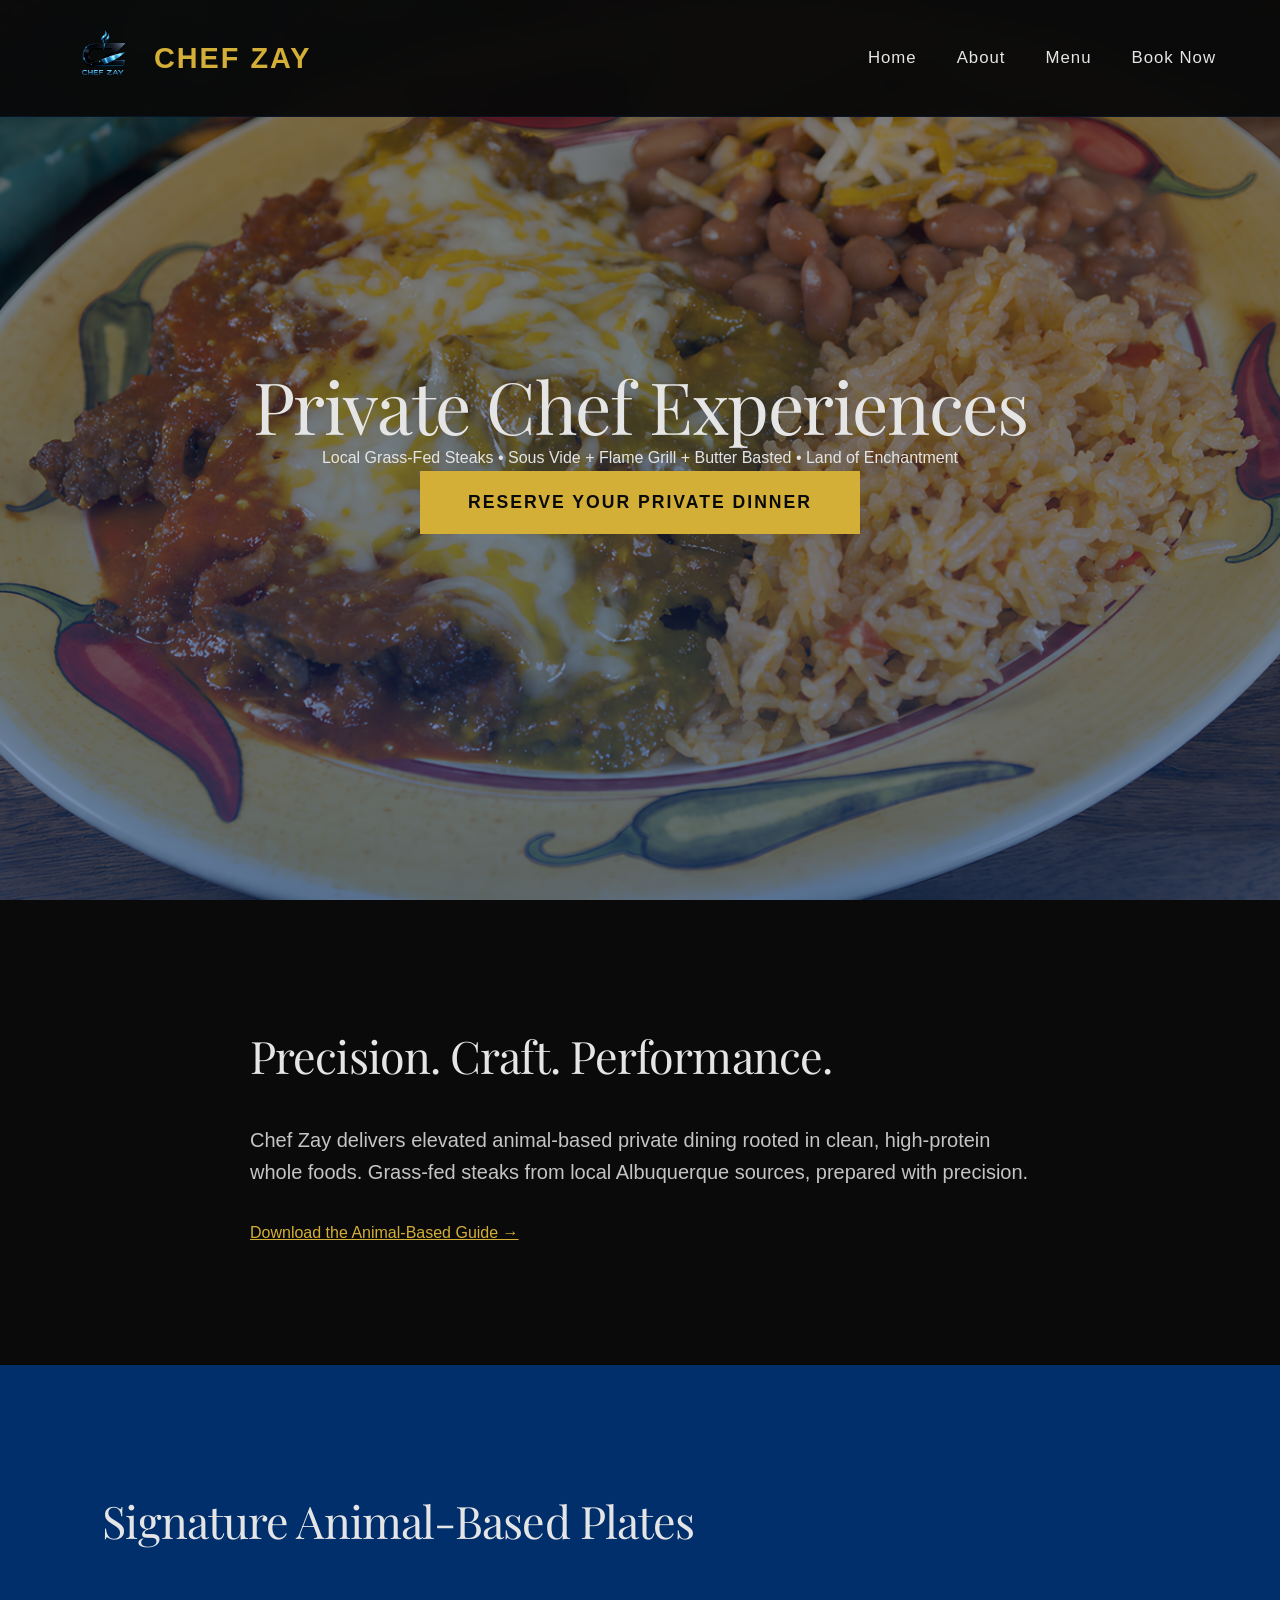
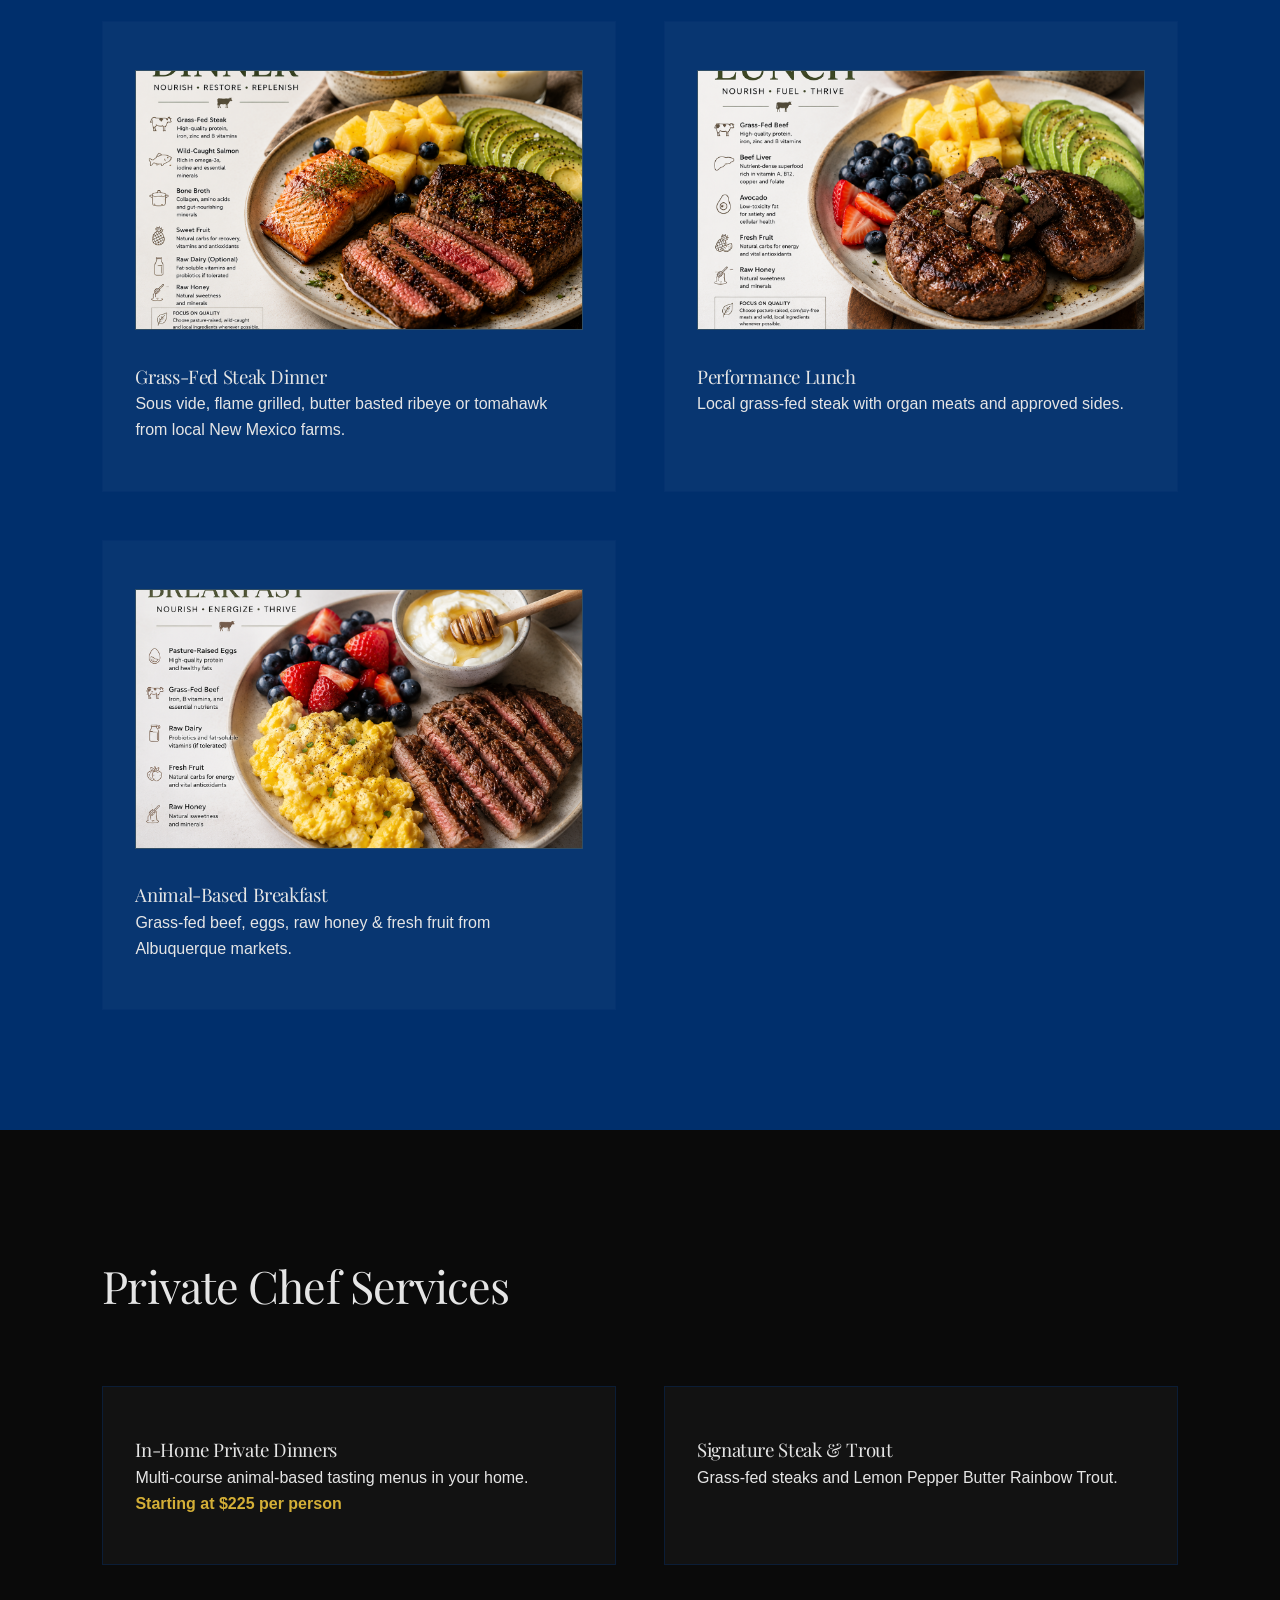
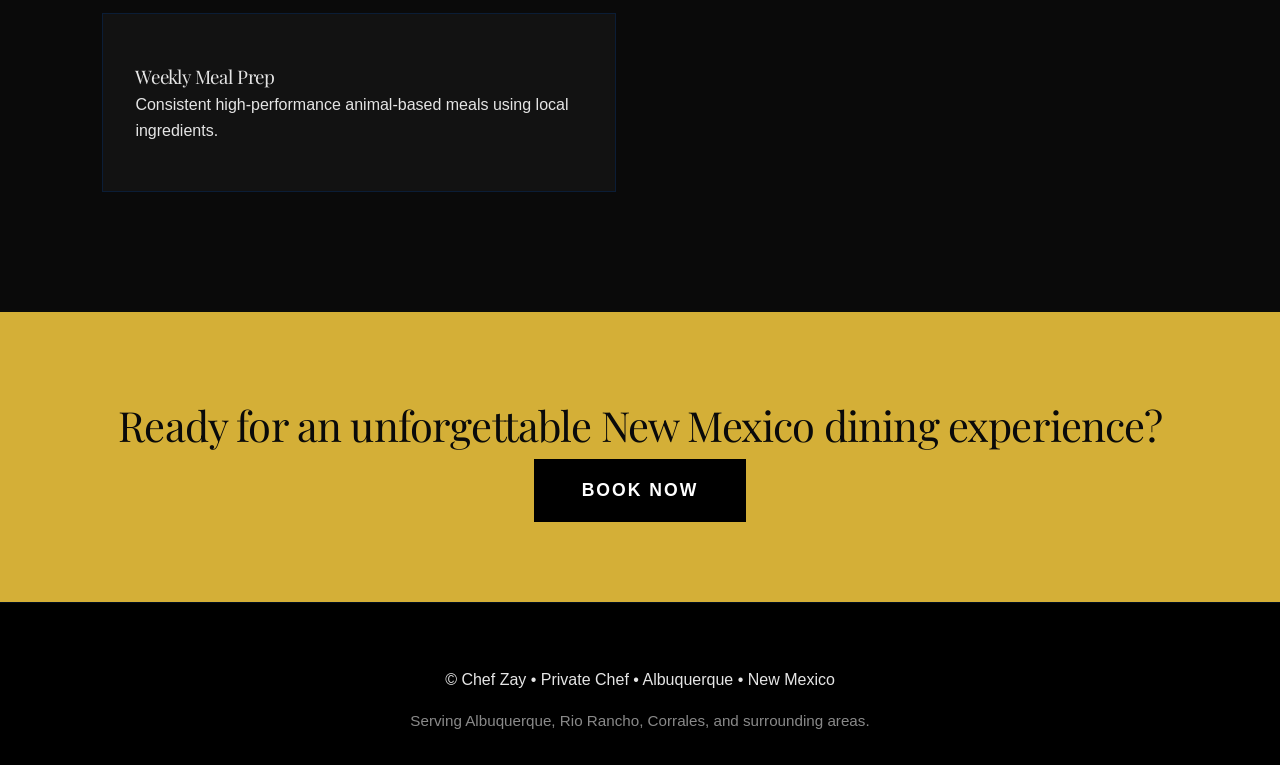
<file: index.html>
<!DOCTYPE html>
<html lang="en">
<head>
    <meta charset="UTF-8">
    <meta name="viewport" content="width=device-width, initial-scale=1.0">
    <meta name="description" content="Chef Zay - Albuquerque Private Chef. Local grass-fed steaks, animal-based performance dining in New Mexico.">
    <title>Chef Zay | Private Chef Albuquerque & New Mexico</title>
    <link rel="stylesheet" href="Style.css">
    <style>
        @import url('https://fonts.googleapis.com/css2?family=Playfair+Display:wght@400;700&family=Inter:wght@400;500;600&display=swap');
    </style>
</head>
<body>

    <nav class="navbar">
        <div class="logo">
            <img src="Chefzaylogo.PNG" alt="Chef Zay Logo" style="height: 78px; width: auto;">
            CHEF ZAY
        </div>
        <div class="nav-links">
            <a href="index.html">Home</a>
            <a href="about.html">About</a>
            <a href="menu.html">Menu</a>
            <a href="booking.html">Book Now</a>
        </div>
        <div class="hamburger">
            <span></span>
            <span></span>
            <span></span>
        </div>
    </nav>

    <div class="mobile-menu" id="mobileMenu">
        <a href="index.html">Home</a>
        <a href="about.html">About</a>
        <a href="menu.html">Menu</a>
        <a href="booking.html">Book Now</a>
    </div>

    <section class="hero" style="height: 100vh; background: linear-gradient(rgba(10,10,10,0.45), rgba(0,47,108,0.55)), url('New%20Mexico%20dinner%20ex1.PNG') center/cover no-repeat;">
        <div class="hero-content">
            <h1>Private Chef Experiences</h1>
            <p class="tagline">Local Grass-Fed Steaks • Sous Vide + Flame Grill + Butter Basted • Land of Enchantment</p>
            <a href="booking.html" class="cta-button">Reserve Your Private Dinner</a>
        </div>
    </section>

    <section class="section">
        <div class="text-center" style="max-width: 780px; margin: 0 auto;">
            <h2>Precision. Craft. Performance.</h2>
            <p style="font-size: 1.25rem; margin-top: 2rem; opacity: 0.85;">
                Chef Zay delivers elevated animal-based private dining rooted in clean, high-protein whole foods. 
                Grass-fed steaks from local Albuquerque sources, prepared with precision.
            </p>
            <a href="Animal Base Diet Blue Print.pdf" target="_blank" style="color: var(--gold); margin-top: 2rem; display: inline-block; text-decoration: underline;">Download the Animal-Based Guide →</a>
        </div>
    </section>

    <section class="section section-dark">
        <div class="text-center"><h2>Signature Animal-Based Plates</h2></div>
        <div class="services-grid">
            <div class="service-card">
                <img src="Animal%20Base%20Dinner%20ex.1.PNG" alt="Dinner" style="width:100%; height:260px; object-fit:cover; margin-bottom:1.5rem; border:1px solid rgba(212,175,55,0.2);">
                <h3>Grass-Fed Steak Dinner</h3>
                <p>Sous vide, flame grilled, butter basted ribeye or tomahawk from local New Mexico farms.</p>
            </div>
            <div class="service-card">
                <img src="Animal%20Base%20Lunch%20ex.1.PNG" alt="Lunch" style="width:100%; height:260px; object-fit:cover; margin-bottom:1.5rem; border:1px solid rgba(212,175,55,0.2);">
                <h3>Performance Lunch</h3>
                <p>Local grass-fed steak with organ meats and approved sides.</p>
            </div>
            <div class="service-card">
                <img src="Animal%20Base%20Breakfast%20ex.1.PNG" alt="Breakfast" style="width:100%; height:260px; object-fit:cover; margin-bottom:1.5rem; border:1px solid rgba(212,175,55,0.2);">
                <h3>Animal-Based Breakfast</h3>
                <p>Grass-fed beef, eggs, raw honey & fresh fruit from Albuquerque markets.</p>
            </div>
        </div>
    </section>

    <section class="section">
        <div class="text-center"><h2>Private Chef Services</h2></div>
        <div class="services-grid">
            <div class="service-card">
                <h3>In-Home Private Dinners</h3>
                <p>Multi-course animal-based tasting menus in your home.</p>
                <strong style="color:var(--gold);">Starting at $225 per person</strong>
            </div>
            <div class="service-card">
                <h3>Signature Steak & Trout</h3>
                <p>Grass-fed steaks and Lemon Pepper Butter Rainbow Trout.</p>
            </div>
            <div class="service-card">
                <h3>Weekly Meal Prep</h3>
                <p>Consistent high-performance animal-based meals using local ingredients.</p>
            </div>
        </div>
    </section>

    <section style="background:var(--gold); color:var(--vantablack); padding:5rem 8%; text-align:center;">
        <h2 style="font-size:2.6rem;">Ready for an unforgettable New Mexico dining experience?</h2>
        <a href="booking.html" class="cta-button" style="background:#000; color:white;">Book Now</a>
    </section>

    <footer>
        <p style="margin-bottom: 1rem;">© Chef Zay • Private Chef • Albuquerque • New Mexico</p>
        <p style="opacity: 0.6; font-size: 0.95rem;">Serving Albuquerque, Rio Rancho, Corrales, and surrounding areas.</p>
    </footer>

    <script>
        const hamburger = document.querySelector('.hamburger');
        const mobileMenu = document.getElementById('mobileMenu');
        hamburger.addEventListener('click', () => {
            mobileMenu.classList.toggle('active');
            hamburger.classList.toggle('active');
        });
    </script>
</body>
</html>
</file>
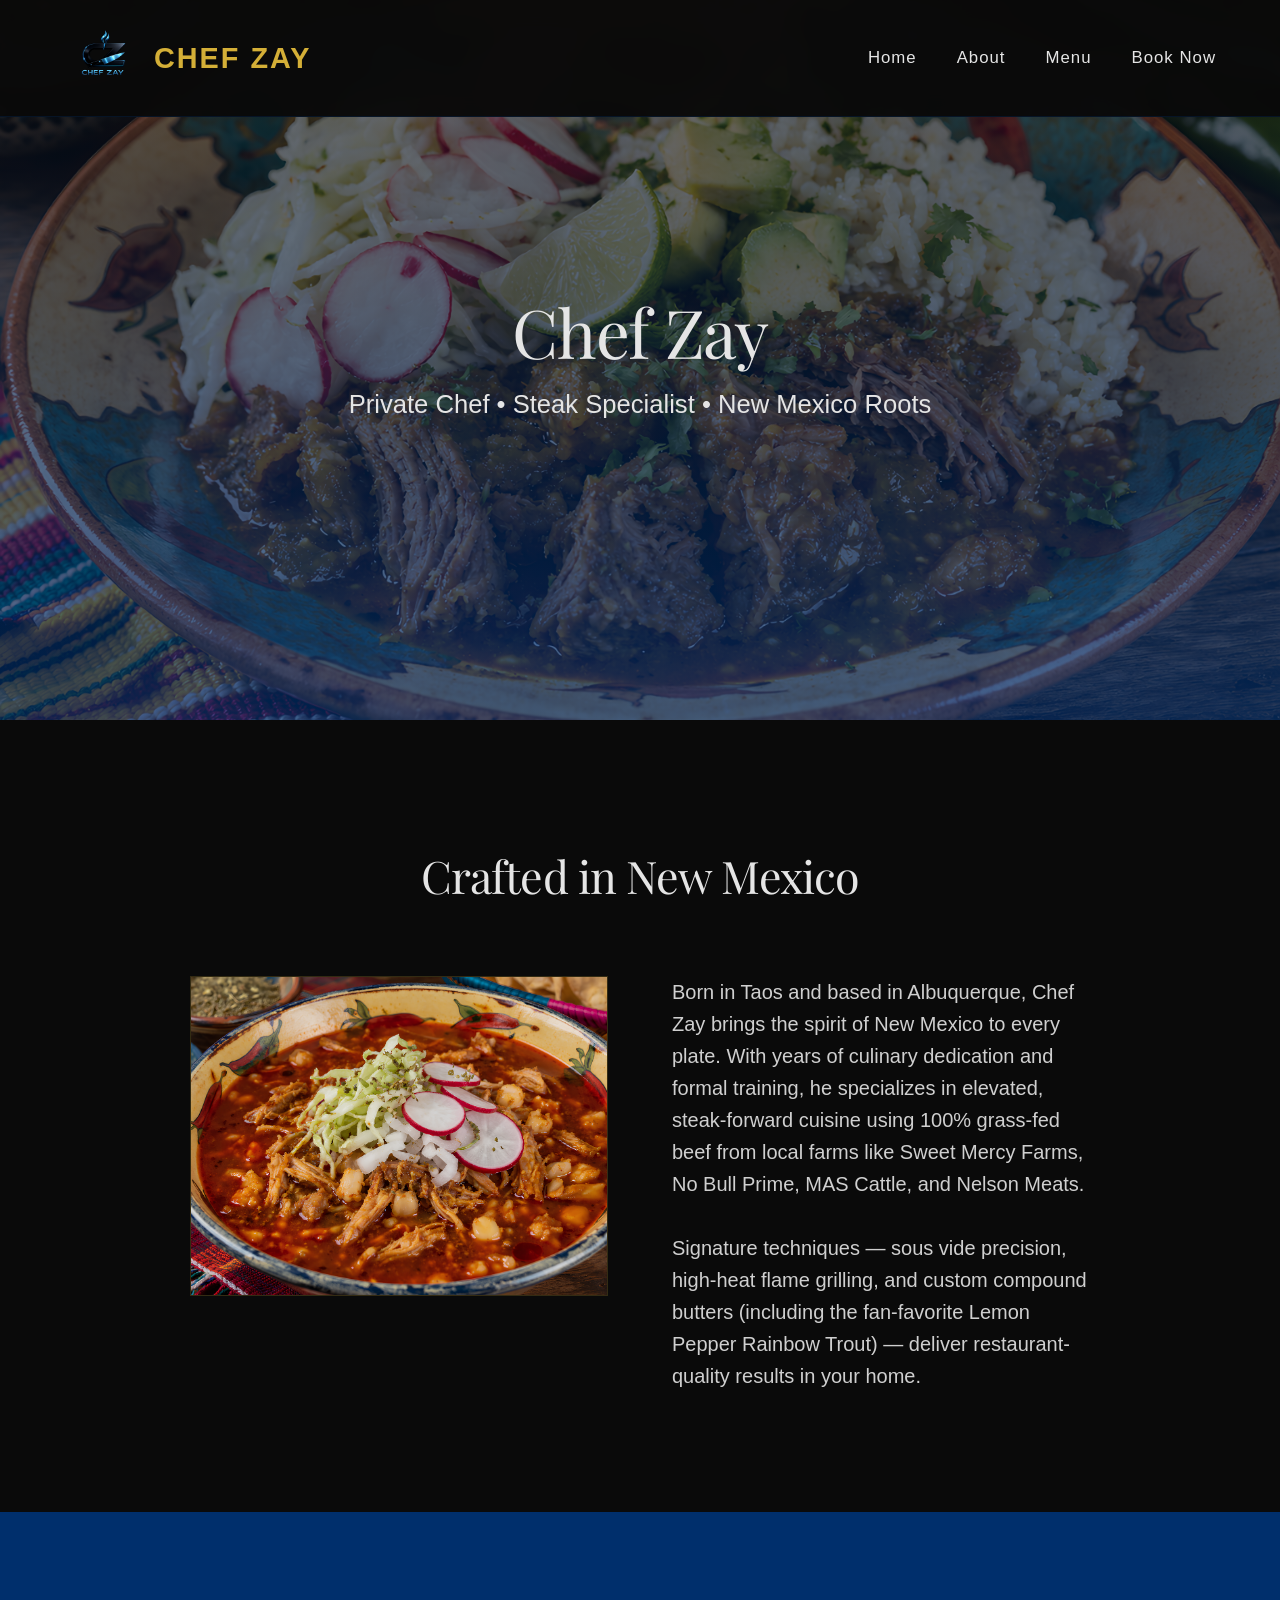
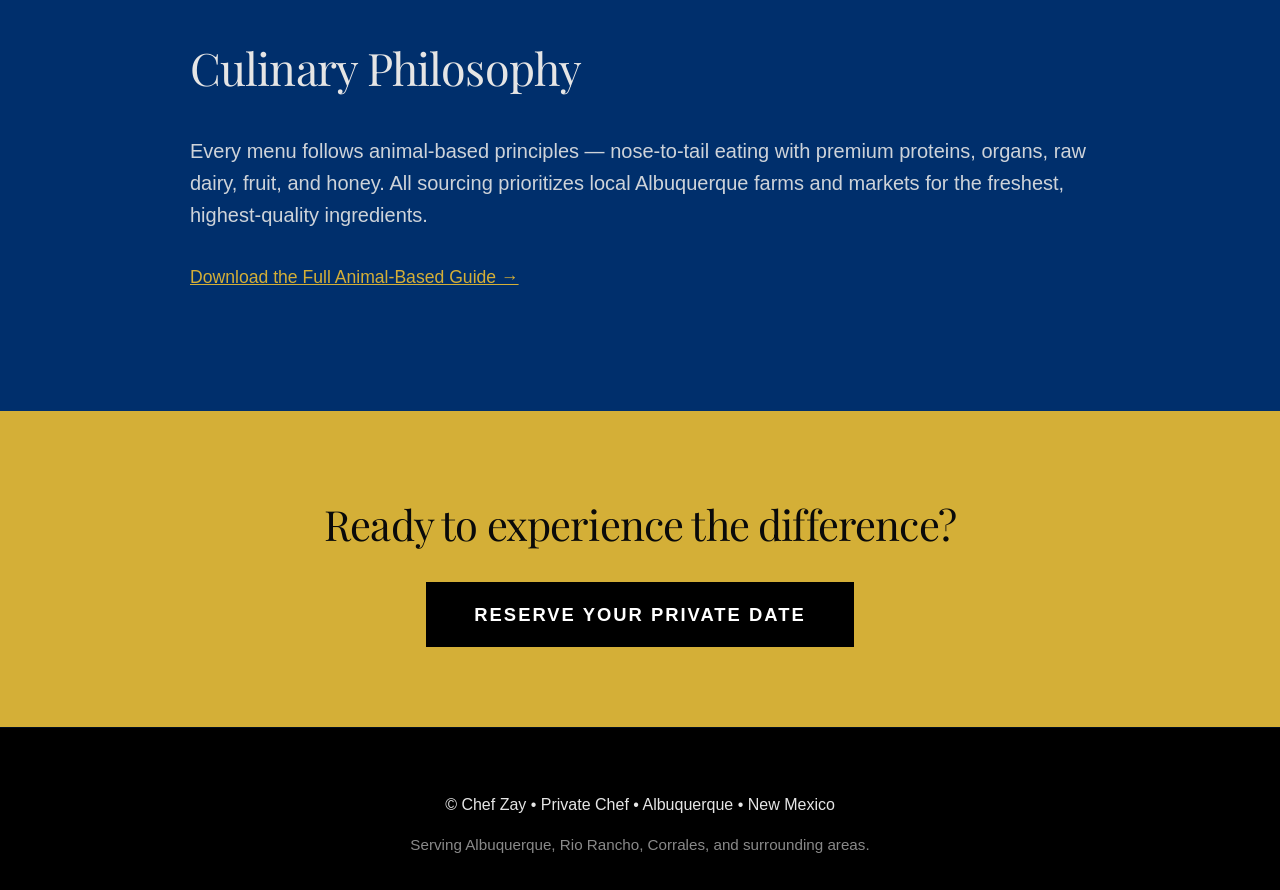
<file: about.html>
<!DOCTYPE html>
<html lang="en">
<head>
    <meta charset="UTF-8">
    <meta name="viewport" content="width=device-width, initial-scale=1.0">
    <meta name="description" content="Chef Zay - Albuquerque Private Chef specializing in local grass-fed steaks and animal-based cuisine.">
    <title>About Chef Zay | Private Chef New Mexico</title>
    <link rel="stylesheet" href="Style.css">
    <style>
        @import url('https://fonts.googleapis.com/css2?family=Playfair+Display:wght@400;700&family=Inter:wght@400;500;600&display=swap');
        
        .about-hero {
            height: 80vh;
            background: linear-gradient(rgba(10,10,10,0.6), rgba(0,47,108,0.7)), url('New%20Mexico%20dinner%20ex3.PNG') center/cover no-repeat;
            display: flex;
            align-items: center;
            justify-content: center;
            text-align: center;
        }
        
        .story-grid {
            display: grid;
            grid-template-columns: 1fr 1fr;
            gap: 4rem;
            margin-top: 4rem;
        }
        
        @media (max-width: 768px) {
            .story-grid { grid-template-columns: 1fr; }
        }
    </style>
</head>
<body>

    <nav class="navbar">
        <div class="logo">
            <img src="Chefzaylogo.PNG" alt="Chef Zay Logo" style="height: 78px; width: auto;">
            CHEF ZAY
        </div>
        <div class="nav-links">
            <a href="index.html">Home</a>
            <a href="about.html">About</a>
            <a href="menu.html">Menu</a>
            <a href="booking.html">Book Now</a>
        </div>
        <div class="hamburger">
            <span></span>
            <span></span>
            <span></span>
        </div>
    </nav>

    <div class="mobile-menu" id="mobileMenu">
        <a href="index.html">Home</a>
        <a href="about.html">About</a>
        <a href="menu.html">Menu</a>
        <a href="booking.html">Book Now</a>
    </div>

    <section class="about-hero">
        <div class="hero-content">
            <h1 style="font-size: 4.2rem;">Chef Zay</h1>
            <p class="tagline" style="font-size: 1.6rem; margin-top: 1rem;">Private Chef • Steak Specialist • New Mexico Roots</p>
        </div>
    </section>

    <section class="section">
        <div style="max-width: 900px; margin: 0 auto;">
            <h2 style="text-align: center; margin-bottom: 3rem;">Crafted in New Mexico</h2>
            
            <div class="story-grid">
                <div>
                    <img src="New%20Mexico%20dinner%20ex2.PNG" alt="New Mexico Roots" style="width:100%; height:320px; object-fit:cover; border:1px solid rgba(212,175,55,0.2);">
                </div>
                <div>
                    <p style="font-size: 1.25rem; opacity: 0.9;">
                        Born in Taos and based in Albuquerque, Chef Zay brings the spirit of New Mexico to every plate. 
                        With years of culinary dedication and formal training, he specializes in elevated, steak-forward cuisine using 100% grass-fed beef from local farms like Sweet Mercy Farms, No Bull Prime, MAS Cattle, and Nelson Meats.
                    </p>
                    <p style="font-size: 1.25rem; margin-top: 2rem; opacity: 0.9;">
                        Signature techniques — sous vide precision, high-heat flame grilling, and custom compound butters (including the fan-favorite Lemon Pepper Rainbow Trout) — deliver restaurant-quality results in your home.
                    </p>
                </div>
            </div>
        </div>
    </section>

    <section class="section section-dark">
        <div class="text-center" style="max-width: 900px; margin: 0 auto;">
            <h2>Culinary Philosophy</h2>
            <p style="font-size: 1.25rem; margin-top: 2rem; opacity: 0.9;">
                Every menu follows animal-based principles — nose-to-tail eating with premium proteins, organs, raw dairy, fruit, and honey. 
                All sourcing prioritizes local Albuquerque farms and markets for the freshest, highest-quality ingredients.
            </p>
            <a href="Animal Base Diet Blue Print.pdf" target="_blank" style="color: var(--gold); margin-top: 2rem; display: inline-block; text-decoration: underline; font-size: 1.1rem;">Download the Full Animal-Based Guide →</a>
        </div>
    </section>

    <section style="background: var(--gold); color: var(--vantablack); padding: 5rem 8%; text-align: center;">
        <h2 style="font-size: 2.6rem; margin-bottom: 1.5rem;">Ready to experience the difference?</h2>
        <a href="booking.html" class="cta-button" style="background: #000; color: white; font-size: 1.15rem;">Reserve Your Private Date</a>
    </section>

    <footer>
        <p style="margin-bottom: 1rem;">© Chef Zay • Private Chef • Albuquerque • New Mexico</p>
        <p style="opacity: 0.6; font-size: 0.95rem;">Serving Albuquerque, Rio Rancho, Corrales, and surrounding areas.</p>
    </footer>

    <script>
        const hamburger = document.querySelector('.hamburger');
        const mobileMenu = document.getElementById('mobileMenu');
        hamburger.addEventListener('click', () => {
            mobileMenu.classList.toggle('active');
            hamburger.classList.toggle('active');
        });
    </script>
</body>
</html>
</file>
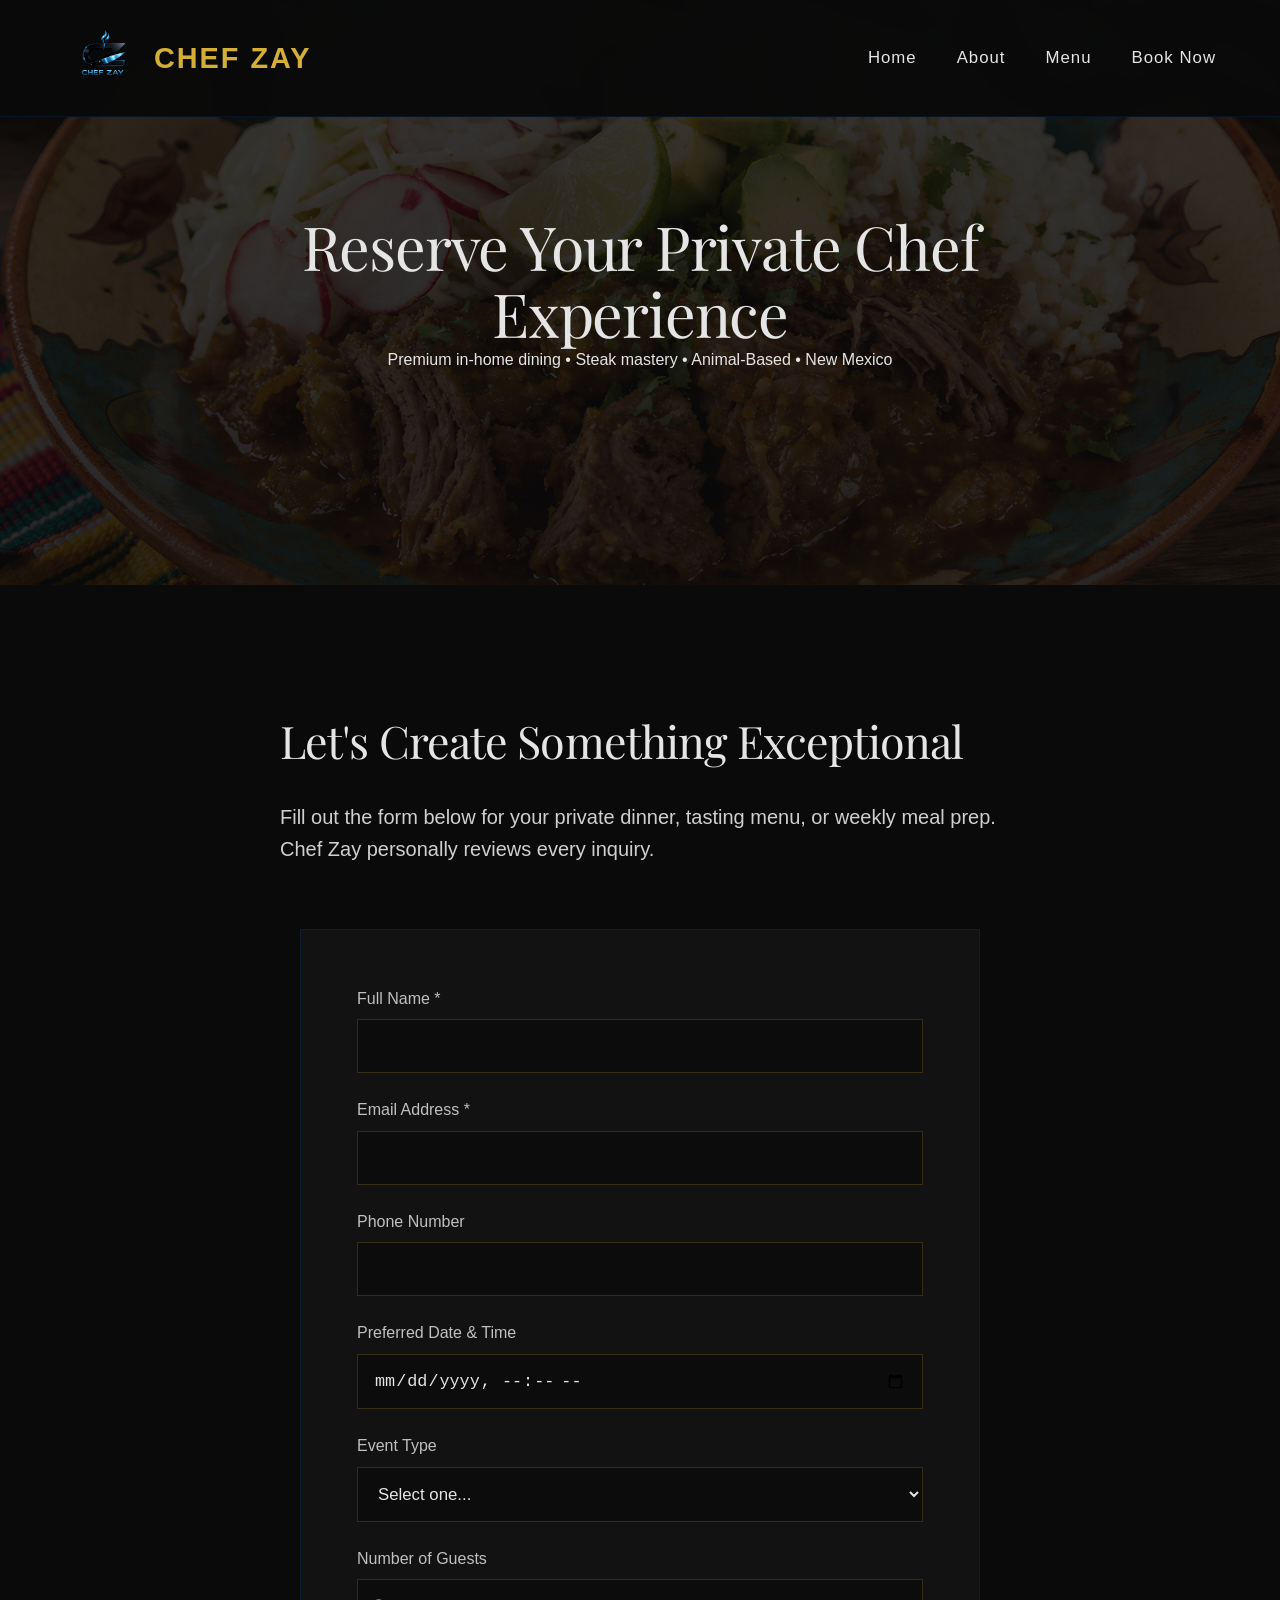
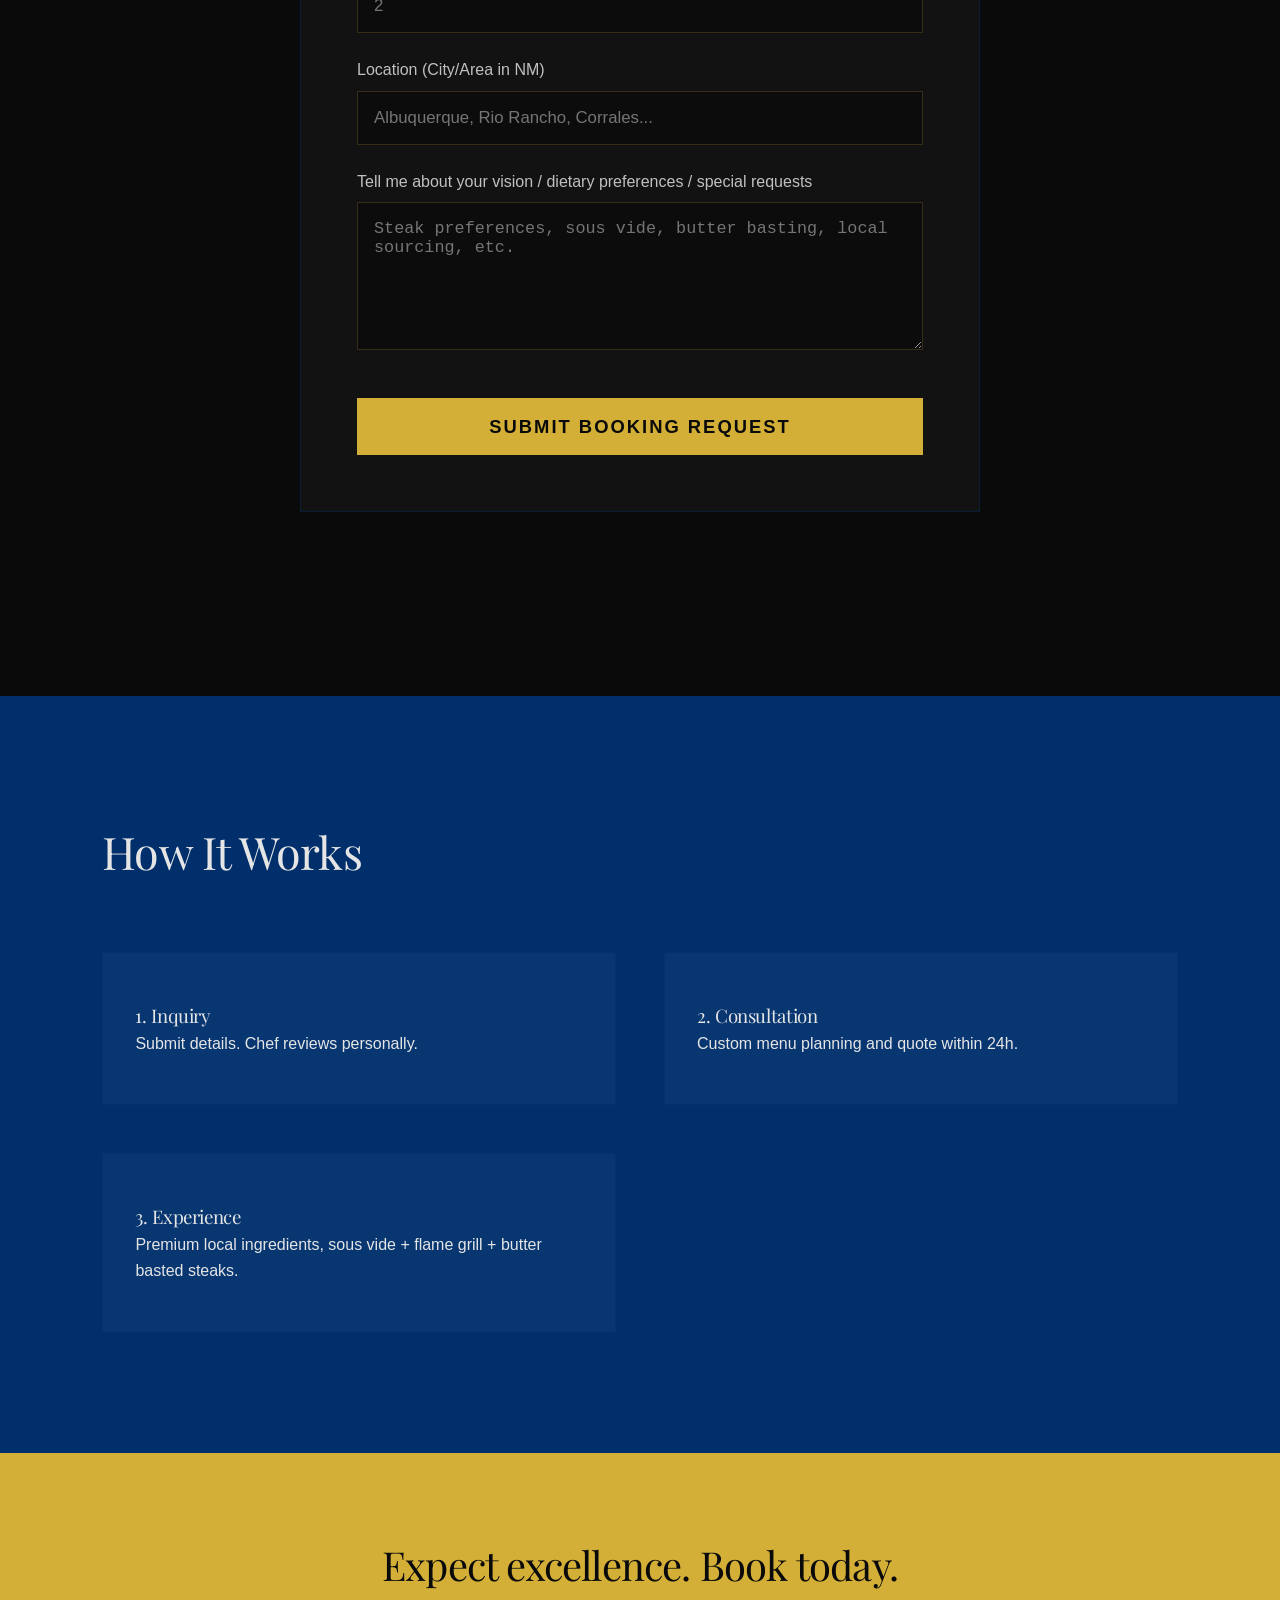
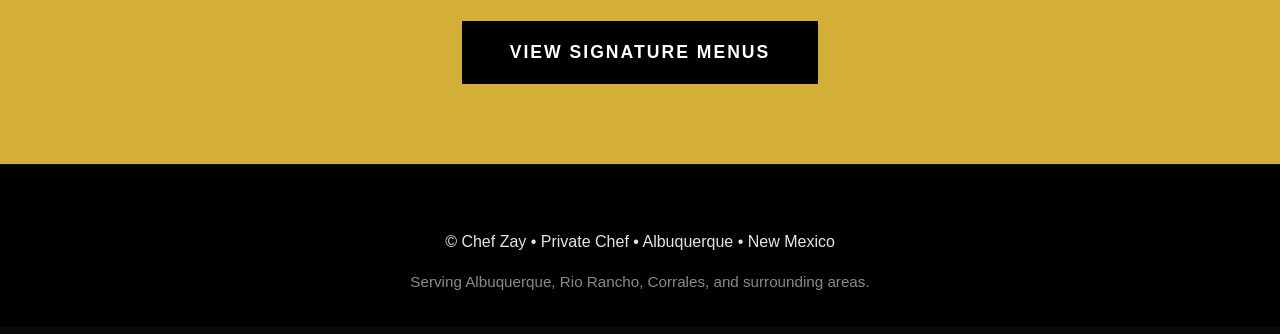
<file: booking.html>
<!DOCTYPE html>
<html lang="en">
<head>
    <meta charset="UTF-8">
    <meta name="viewport" content="width=device-width, initial-scale=1.0">
    <meta name="description" content="Book Chef Zay for private steak dinners, tasting menus, or animal-based meal prep in Albuquerque & New Mexico.">
    <title>Book Chef Zay | Private Chef New Mexico</title>
    <link rel="stylesheet" href="Style.css">
    <style>
        @import url('https://fonts.googleapis.com/css2?family=Playfair+Display:wght@400;700&family=Inter:wght@400;500;600&display=swap');
        
        .booking-form {
            max-width: 680px;
            margin: 4rem auto;
            background: rgba(255,255,255,0.03);
            padding: 3.5rem;
            border: 1px solid rgba(0, 47, 108, 0.4);
        }
        
        form input, form textarea, form select {
            width: 100%;
            background: rgba(10,10,10,0.8);
            border: 1px solid rgba(212,175,55,0.2);
            color: var(--text);
            padding: 1rem;
            margin-bottom: 1.5rem;
            font-size: 1.05rem;
        }
        
        form input:focus, form textarea:focus {
            outline: none;
            border-color: var(--gold);
        }
        
        .form-label {
            display: block;
            margin-bottom: 0.5rem;
            font-weight: 500;
            color: var(--light-text);
        }
        
        .success-message {
            display: none;
            background: rgba(212,175,55,0.1);
            color: var(--gold);
            padding: 1.5rem;
            margin-top: 2rem;
            text-align: center;
        }
    </style>
</head>
<body>

    <nav class="navbar">
        <div class="logo">
            <img src="Chefzaylogo.PNG" alt="Chef Zay Logo" style="height: 78px; width: auto;">
            CHEF ZAY
        </div>
        <div class="nav-links">
            <a href="index.html">Home</a>
            <a href="about.html">About</a>
            <a href="menu.html">Menu</a>
            <a href="booking.html">Book Now</a>
        </div>
        <div class="hamburger">
            <span></span>
            <span></span>
            <span></span>
        </div>
    </nav>

    <div class="mobile-menu" id="mobileMenu">
        <a href="index.html">Home</a>
        <a href="about.html">About</a>
        <a href="menu.html">Menu</a>
        <a href="booking.html">Book Now</a>
    </div>

    <section class="hero" style="height: 65vh; background: linear-gradient(rgba(10,10,10,0.8), rgba(10,10,10,0.85)), url('New%20Mexico%20dinner%20ex3.PNG') center/cover no-repeat;">
        <div class="hero-content">
            <h1 style="font-size: 3.8rem;">Reserve Your Private Chef Experience</h1>
            <p class="tagline">Premium in-home dining • Steak mastery • Animal-Based • New Mexico</p>
        </div>
    </section>

    <section class="section">
        <div class="text-center" style="max-width: 720px; margin: 0 auto 4rem;">
            <h2>Let's Create Something Exceptional</h2>
            <p style="font-size: 1.25rem; margin-top: 1.5rem; opacity: 0.9;">
                Fill out the form below for your private dinner, tasting menu, or weekly meal prep. 
                Chef Zay personally reviews every inquiry.
            </p>
        </div>

        <div class="booking-form">
            <form action="https://formspree.io/f/mpqedzwn" method="POST">
                <div>
                    <label class="form-label">Full Name *</label>
                    <input type="text" name="name" required>
                </div>
                <div>
                    <label class="form-label">Email Address *</label>
                    <input type="email" name="email" required>
                </div>
                <div>
                    <label class="form-label">Phone Number</label>
                    <input type="tel" name="phone">
                </div>
                <div>
                    <label class="form-label">Preferred Date & Time</label>
                    <input type="datetime-local" name="date">
                </div>
                <div>
                    <label class="form-label">Event Type</label>
                    <select name="event_type">
                        <option value="">Select one...</option>
                        <option value="Private Dinner">In-Home Private Dinner</option>
                        <option value="Tasting Menu">Signature Tasting Menu</option>
                        <option value="Meal Prep">Weekly Meal Prep</option>
                        <option value="Special Occasion">Special Occasion / Celebration</option>
                        <option value="Other">Other</option>
                    </select>
                </div>
                <div>
                    <label class="form-label">Number of Guests</label>
                    <input type="number" name="guests" min="1" placeholder="2">
                </div>
                <div>
                    <label class="form-label">Location (City/Area in NM)</label>
                    <input type="text" name="location" placeholder="Albuquerque, Rio Rancho, Corrales...">
                </div>
                <div>
                    <label class="form-label">Tell me about your vision / dietary preferences / special requests</label>
                    <textarea name="message" rows="6" placeholder="Steak preferences, sous vide, butter basting, local sourcing, etc."></textarea>
                </div>
                <button type="submit" class="cta-button" style="width: 100%; margin-top: 1rem; font-size: 1.15rem;">
                    SUBMIT BOOKING REQUEST
                </button>
            </form>
            <div class="success-message" id="success">
                Thank you. Chef Zay will contact you shortly.
            </div>
        </div>
    </section>

    <section class="section section-dark">
        <div class="text-center">
            <h2>How It Works</h2>
        </div>
        <div class="services-grid" style="margin-top: 4rem;">
            <div class="service-card">
                <h3>1. Inquiry</h3>
                <p>Submit details. Chef reviews personally.</p>
            </div>
            <div class="service-card">
                <h3>2. Consultation</h3>
                <p>Custom menu planning and quote within 24h.</p>
            </div>
            <div class="service-card">
                <h3>3. Experience</h3>
                <p>Premium local ingredients, sous vide + flame grill + butter basted steaks.</p>
            </div>
        </div>
    </section>

    <section style="background: var(--gold); color: var(--vantablack); padding: 5rem 8%; text-align: center;">
        <h2 style="font-size: 2.5rem; margin-bottom: 1.5rem;">Expect excellence. Book today.</h2>
        <a href="menu.html" class="cta-button" style="background: #000; color: white;">View Signature Menus</a>
    </section>

    <footer>
        <p style="margin-bottom: 1rem;">© Chef Zay • Private Chef • Albuquerque • New Mexico</p>
        <p style="opacity: 0.6; font-size: 0.95rem;">Serving Albuquerque, Rio Rancho, Corrales, and surrounding areas.</p>
    </footer>

    <script>
        const hamburger = document.querySelector('.hamburger');
        const mobileMenu = document.getElementById('mobileMenu');
        hamburger.addEventListener('click', () => {
            mobileMenu.classList.toggle('active');
            hamburger.classList.toggle('active');
        });
    </script>
</body>
</html>
</file>
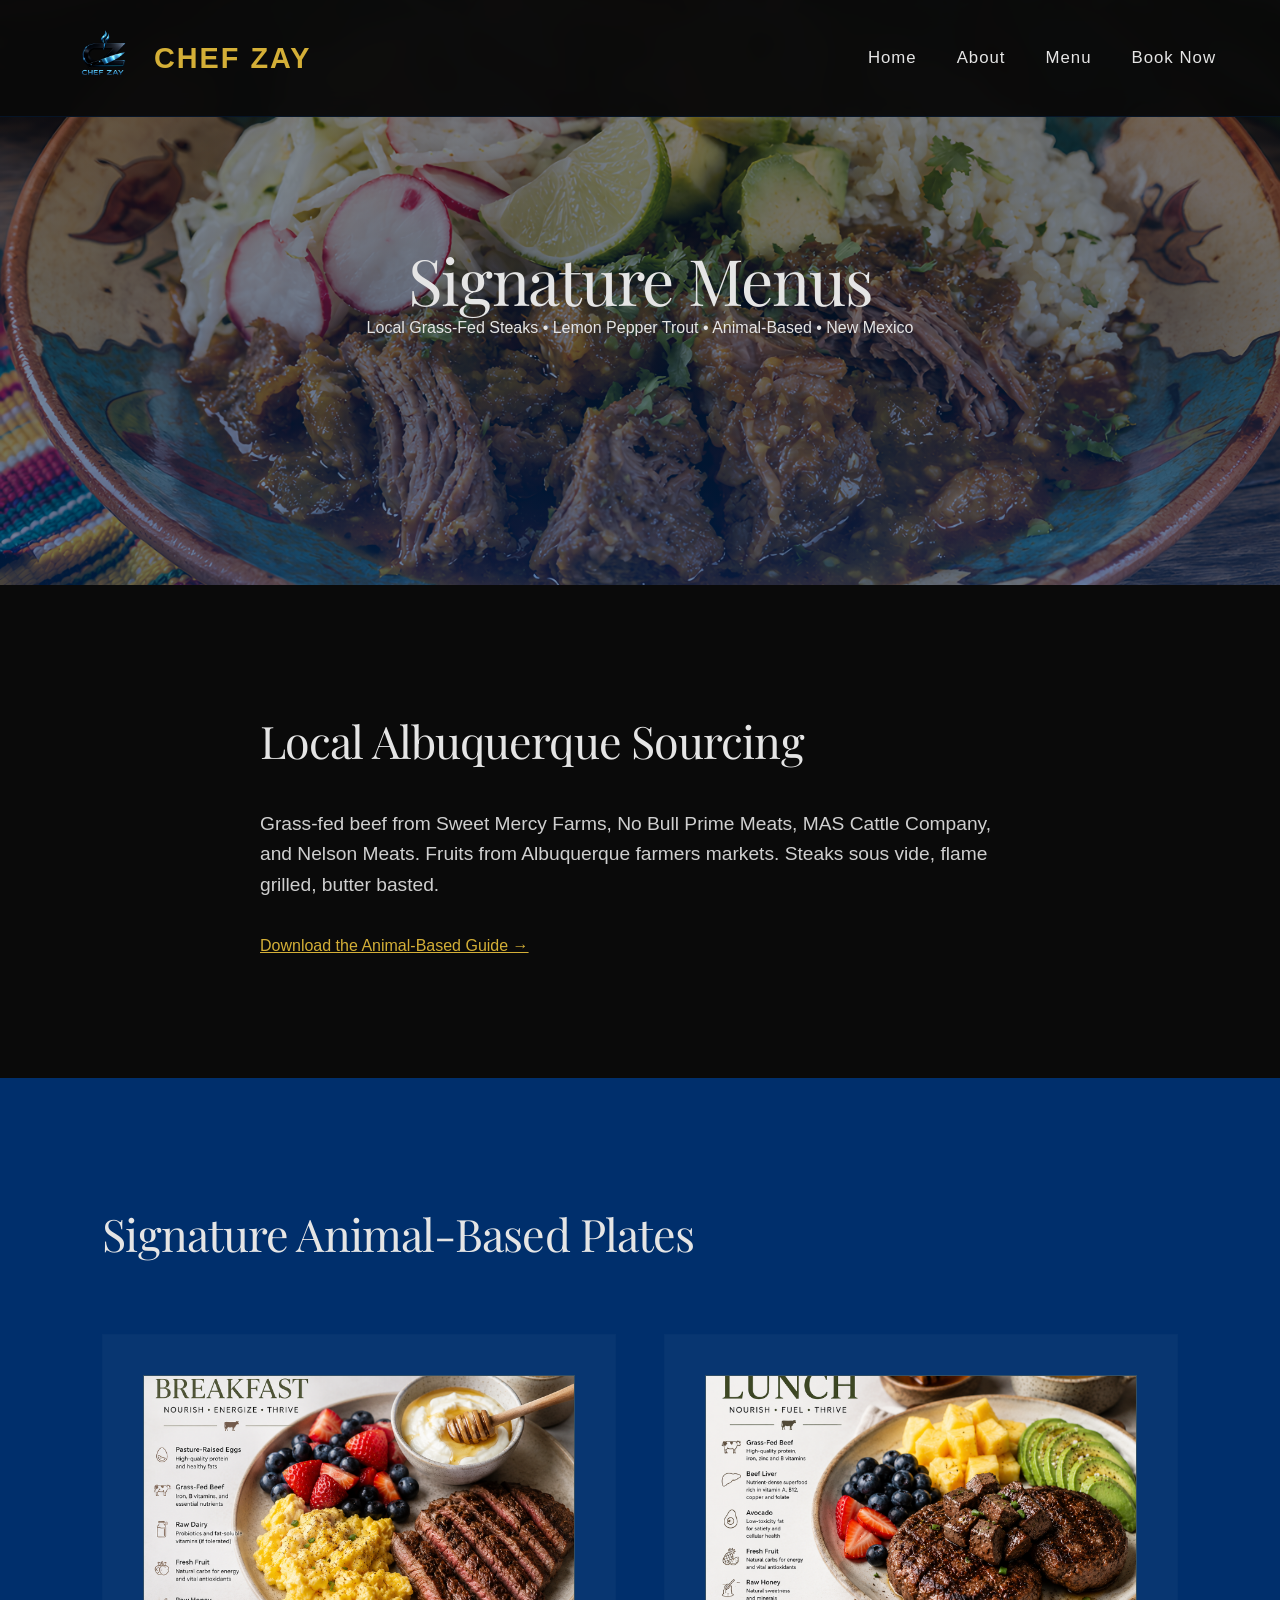
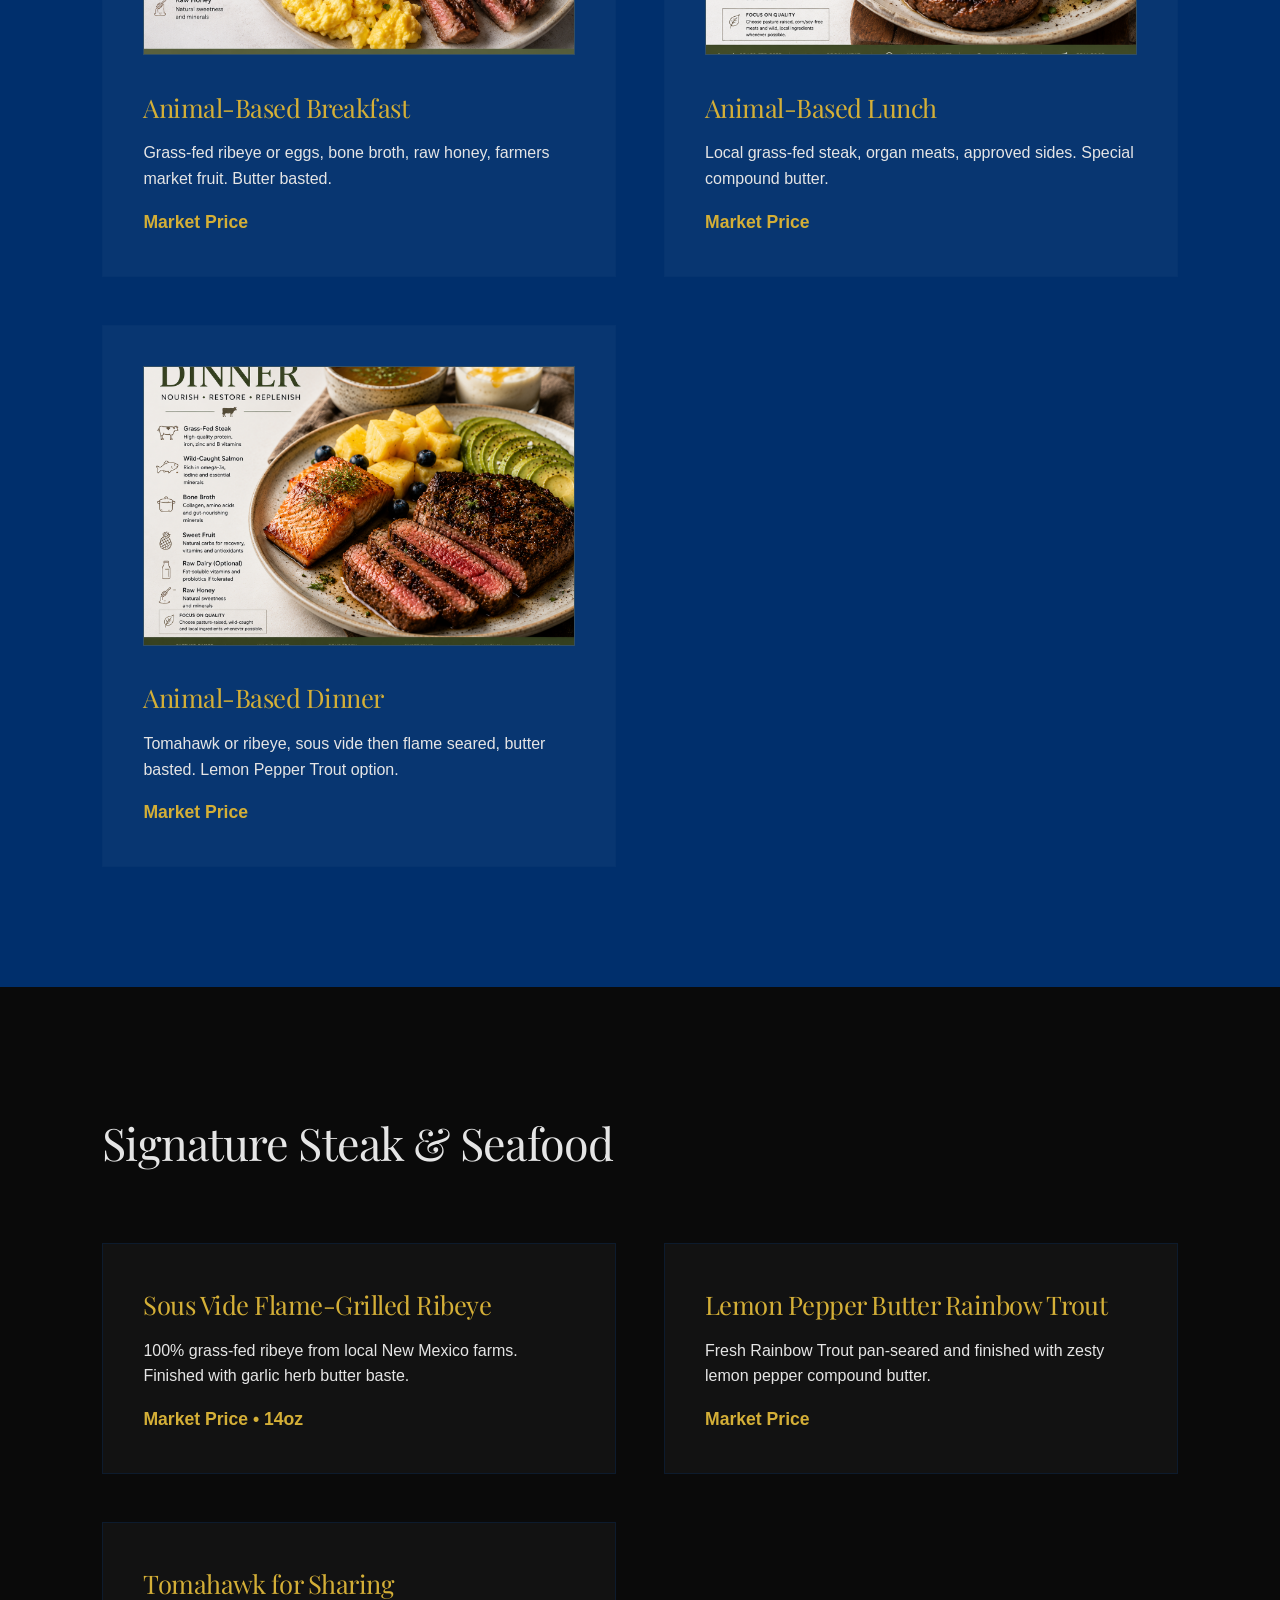
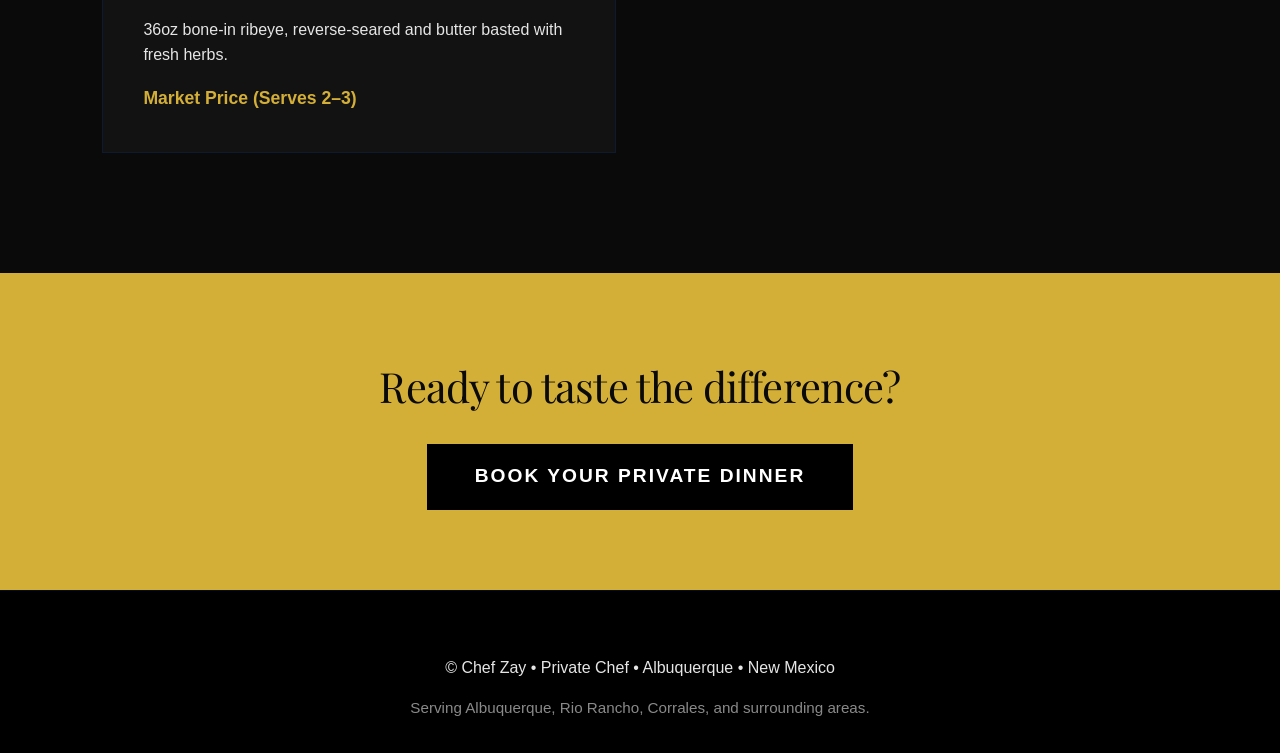
<file: menu.html>
<!DOCTYPE html>
<html lang="en">
<head>
    <meta charset="UTF-8">
    <meta name="viewport" content="width=device-width, initial-scale=1.0">
    <meta name="description" content="Chef Zay Signature Animal-Based Menus - Local Albuquerque grass-fed steaks.">
    <title>Menu | Chef Zay Private Chef New Mexico</title>
    <link rel="stylesheet" href="Style.css">
    <style>
        @import url('https://fonts.googleapis.com/css2?family=Playfair+Display:wght@400;700&family=Inter:wght@400;500;600&display=swap');
        
        .menu-grid {
            display: grid;
            grid-template-columns: repeat(auto-fit, minmax(380px, 1fr));
            gap: 3rem;
            margin-top: 4rem;
        }
        
        .menu-item {
            background: rgba(255,255,255,0.03);
            border: 1px solid rgba(0, 47, 108, 0.3);
            padding: 2.5rem;
            transition: all 0.4s ease;
        }
        
        .menu-item:hover {
            border-color: var(--gold);
            transform: translateY(-8px);
        }
        
        .menu-item h3 {
            font-size: 1.6rem;
            margin-bottom: 0.8rem;
            color: var(--gold);
        }
        
        .price { color: var(--gold); font-weight: 600; font-size: 1.1rem; margin-top: 1rem; }
        
        .dish-image {
            width: 100%;
            height: 280px;
            object-fit: cover;
            border: 1px solid rgba(212,175,55,0.2);
            margin-bottom: 1.5rem;
        }
    </style>
</head>
<body>

    <nav class="navbar">
        <div class="logo">
            <img src="Chefzaylogo.PNG" alt="Chef Zay Logo" style="height: 78px; width: auto;">
            CHEF ZAY
        </div>
        <div class="nav-links">
            <a href="index.html">Home</a>
            <a href="about.html">About</a>
            <a href="menu.html">Menu</a>
            <a href="booking.html">Book Now</a>
        </div>
        <div class="hamburger">
            <span></span>
            <span></span>
            <span></span>
        </div>
    </nav>

    <div class="mobile-menu" id="mobileMenu">
        <a href="index.html">Home</a>
        <a href="about.html">About</a>
        <a href="menu.html">Menu</a>
        <a href="booking.html">Book Now</a>
    </div>

    <section class="hero" style="height: 65vh; background: linear-gradient(rgba(10,10,10,0.5), rgba(0,47,108,0.55)), url('New%20Mexico%20dinner%20ex3.PNG') center/cover no-repeat;">
        <div class="hero-content">
            <h1 style="font-size: 4rem;">Signature Menus</h1>
            <p class="tagline">Local Grass-Fed Steaks • Lemon Pepper Trout • Animal-Based • New Mexico</p>
        </div>
    </section>

    <section class="section">
        <div class="text-center" style="max-width: 760px; margin: 0 auto;">
            <h2>Local Albuquerque Sourcing</h2>
            <p style="font-size: 1.2rem; margin-top: 2rem; opacity: 0.9;">
                Grass-fed beef from Sweet Mercy Farms, No Bull Prime Meats, MAS Cattle Company, and Nelson Meats. 
                Fruits from Albuquerque farmers markets. Steaks sous vide, flame grilled, butter basted.
            </p>
            <a href="Animal Base Diet Blue Print.pdf" target="_blank" style="color: var(--gold); margin-top: 2rem; display: inline-block; text-decoration: underline;">Download the Animal-Based Guide →</a>
        </div>
    </section>

    <section class="section section-dark">
        <h2 class="text-center">Signature Animal-Based Plates</h2>
        <div class="menu-grid">
            <div class="menu-item">
                <img src="Animal%20Base%20Breakfast%20ex.1.PNG" alt="Breakfast" class="dish-image">
                <h3>Animal-Based Breakfast</h3>
                <p>Grass-fed ribeye or eggs, bone broth, raw honey, farmers market fruit. Butter basted.</p>
                <div class="price">Market Price</div>
            </div>
            <div class="menu-item">
                <img src="Animal%20Base%20Lunch%20ex.1.PNG" alt="Lunch" class="dish-image">
                <h3>Animal-Based Lunch</h3>
                <p>Local grass-fed steak, organ meats, approved sides. Special compound butter.</p>
                <div class="price">Market Price</div>
            </div>
            <div class="menu-item">
                <img src="Animal%20Base%20Dinner%20ex.1.PNG" alt="Dinner" class="dish-image">
                <h3>Animal-Based Dinner</h3>
                <p>Tomahawk or ribeye, sous vide then flame seared, butter basted. Lemon Pepper Trout option.</p>
                <div class="price">Market Price</div>
            </div>
        </div>
    </section>

    <section class="section">
        <h2 class="text-center">Signature Steak & Seafood</h2>
        <div class="menu-grid">
            <div class="menu-item">
                <h3>Sous Vide Flame-Grilled Ribeye</h3>
                <p>100% grass-fed ribeye from local New Mexico farms. Finished with garlic herb butter baste.</p>
                <div class="price">Market Price • 14oz</div>
            </div>
            <div class="menu-item">
                <h3>Lemon Pepper Butter Rainbow Trout</h3>
                <p>Fresh Rainbow Trout pan-seared and finished with zesty lemon pepper compound butter.</p>
                <div class="price">Market Price</div>
            </div>
            <div class="menu-item">
                <h3>Tomahawk for Sharing</h3>
                <p>36oz bone-in ribeye, reverse-seared and butter basted with fresh herbs.</p>
                <div class="price">Market Price (Serves 2–3)</div>
            </div>
        </div>
    </section>

    <section style="background: var(--gold); color: var(--vantablack); padding: 5rem 8%; text-align: center;">
        <h2 style="font-size: 2.6rem; margin-bottom: 1.5rem;">Ready to taste the difference?</h2>
        <a href="booking.html" class="cta-button" style="background: #000; color: white; font-size: 1.2rem;">Book Your Private Dinner</a>
    </section>

    <footer>
        <p style="margin-bottom: 1rem;">© Chef Zay • Private Chef • Albuquerque • New Mexico</p>
        <p style="opacity: 0.6; font-size: 0.95rem;">Serving Albuquerque, Rio Rancho, Corrales, and surrounding areas.</p>
    </footer>

    <script>
        const hamburger = document.querySelector('.hamburger');
        const mobileMenu = document.getElementById('mobileMenu');
        hamburger.addEventListener('click', () => {
            mobileMenu.classList.toggle('active');
            hamburger.classList.toggle('active');
        });
    </script>
</body>
</html>
</file>
<file: Style.css>
/* ChefZay - Vanta Black + Ford Blue Luxury Styles */
:root {
    --vantablack: #0a0a0a;
    --fordblue: #002F6C;
    --gold: #d4af37;
    --text: #e5e5e5;
    --light-text: #c0c0c0;
}

* {
    margin: 0;
    padding: 0;
    box-sizing: border-box;
}

body {
    font-family: 'Helvetica Neue', Arial, sans-serif;
    background-color: var(--vantablack);
    color: var(--text);
    line-height: 1.6;
    overflow-x: hidden;
}

h1, h2, h3 {
    font-family: 'Georgia', 'Playfair Display', serif;
    font-weight: 400;
    letter-spacing: -0.02em;
}

h1 { font-size: 4.5rem; line-height: 1.1; }
h2 { font-size: 2.8rem; }

a { color: inherit; text-decoration: none; }

.navbar {
    position: fixed;
    top: 0;
    width: 100%;
    background: rgba(10, 10, 10, 0.97);
    backdrop-filter: blur(12px);
    z-index: 1000;
    padding: 1.2rem 5%;
    display: flex;
    align-items: center;
    justify-content: space-between;
    border-bottom: 1px solid rgba(0, 47, 108, 0.3);
}

.logo {
    font-size: 1.8rem;
    font-weight: 700;
    letter-spacing: 2px;
    color: var(--gold);
    display: flex;
    align-items: center;
    gap: 12px;
}

.nav-links {
    display: flex;
    gap: 2.5rem;
    font-size: 1.05rem;
    letter-spacing: 1px;
}

.nav-links a:hover { color: var(--gold); }

/* Hamburger */
.hamburger {
    display: none;
    flex-direction: column;
    gap: 5px;
    cursor: pointer;
}
.hamburger span {
    width: 28px;
    height: 3px;
    background: var(--gold);
    transition: all 0.3s;
}
.hamburger.active span:nth-child(1) {
    transform: rotate(45deg) translate(5px, 5px);
}
.hamburger.active span:nth-child(2) {
    opacity: 0;
}
.hamburger.active span:nth-child(3) {
    transform: rotate(-45deg) translate(7px, -6px);
}

.mobile-menu {
    display: none;
    position: fixed;
    top: 70px;
    left: 0;
    width: 100%;
    background: var(--vantablack);
    padding: 2rem 5%;
    flex-direction: column;
    gap: 2rem;
    font-size: 1.3rem;
    z-index: 999;
    border-top: 1px solid rgba(0, 47, 108, 0.3);
}
.mobile-menu.active {
    display: flex;
}

.hero {
    height: 100vh;
    background-size: cover;
    background-position: center;
    display: flex;
    align-items: center;
    justify-content: center;
    text-align: center;
    position: relative;
}

.hero-content {
    max-width: 900px;
    padding: 0 2rem;
    z-index: 2;
}

.section { padding: 120px 8%; }
.section-dark { background: var(--fordblue); }

.services-grid, .menu-grid {
    display: grid;
    grid-template-columns: repeat(auto-fit, minmax(340px, 1fr));
    gap: 3rem;
    margin-top: 4rem;
}

.service-card, .menu-item {
    background: rgba(255,255,255,0.03);
    padding: 3rem 2rem;
    border: 1px solid rgba(0, 47, 108, 0.4);
    transition: all 0.4s ease;
}
.service-card:hover, .menu-item:hover {
    border-color: var(--gold);
    transform: translateY(-12px);
}

.cta-button {
    display: inline-block;
    background: var(--gold);
    color: var(--vantablack);
    padding: 1.1rem 3rem;
    font-size: 1.1rem;
    font-weight: 600;
    letter-spacing: 2px;
    border: none;
    cursor: pointer;
    transition: all 0.4s ease;
    text-transform: uppercase;
}
.cta-button:hover { background: white; transform: scale(1.05); }

footer {
    background: #000;
    padding: 4rem 8% 2rem;
    text-align: center;
    border-top: 1px solid rgba(0, 47, 108, 0.3);
}

/* Mobile */
@media (max-width: 768px) {
    h1 { font-size: 3.2rem; }
    h2 { font-size: 2.2rem; }
    .nav-links { display: none; }
    .hamburger { display: flex; }
    .section { padding: 80px 5%; }
    .services-grid, .menu-grid { grid-template-columns: 1fr; }
    .booking-form { padding: 2rem; margin: 2rem 5%; }
}
</file>
